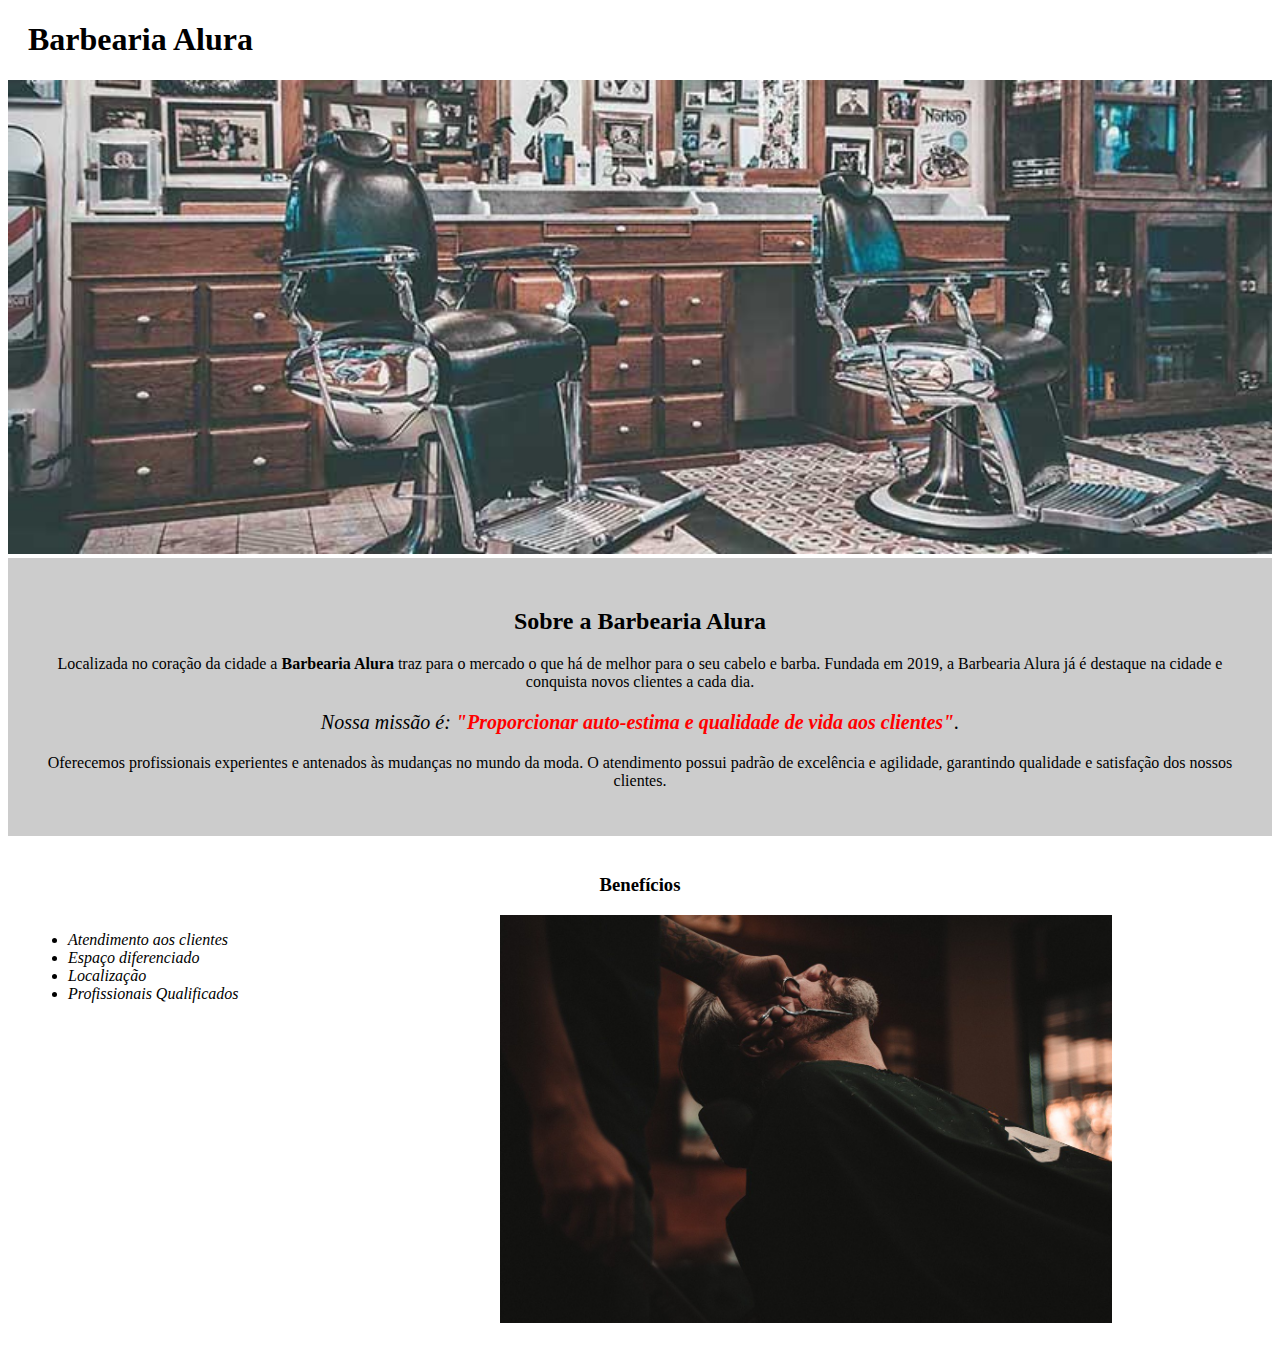
<file: index.html>
<!DOCTYPE html>
<html lang="pt-br">
    <head>
    	<meta charset="UTF-8">
    	<title>Barbearia Alura</title>
    	<link rel="stylesheet" href="style-home.css">
    </head>

    <body>
    	<header>
    		<h1 class="titulo-principal">Barbearia Alura</h1>
    	</header>
        <img id="banner" src="banner.jpg">
        <div class="principal">
	    	<h2 class="titulo-centralizado">Sobre a Barbearia Alura</h2>

	        <p>Localizada no coração da cidade a <strong>Barbearia Alura</strong> traz para o mercado o que há de melhor para o seu
	        cabelo e barba. Fundada em 2019, a Barbearia Alura já é destaque na cidade e conquista
	        novos clientes a cada dia.</p>

	        <p id="missao"><em>Nossa missão é: <strong>"Proporcionar auto-estima e qualidade de vida aos
	        clientes"</strong>.</em></p>

	        <p>Oferecemos profissionais experientes e antenados às mudanças no mundo da moda. O atendimento possui padrão de
	        excelência e agilidade, garantindo qualidade e satisfação dos nossos clientes.</p>
	    </div>

        <div class="beneficios">
	        <h3 class="titulo-centralizado">Benefícios</h3>

	        <ul>
	        	<li class="itens">Atendimento aos clientes</li>
	            <li class="itens">Espaço diferenciado</li>
	            <li class="itens">Localização</li>
	            <li class="itens">Profissionais Qualificados</li>
	        </ul>

	        <img src="beneficios.jpg" class="imagembeneficios">
	    </div>
    </body>
</html>
</file>
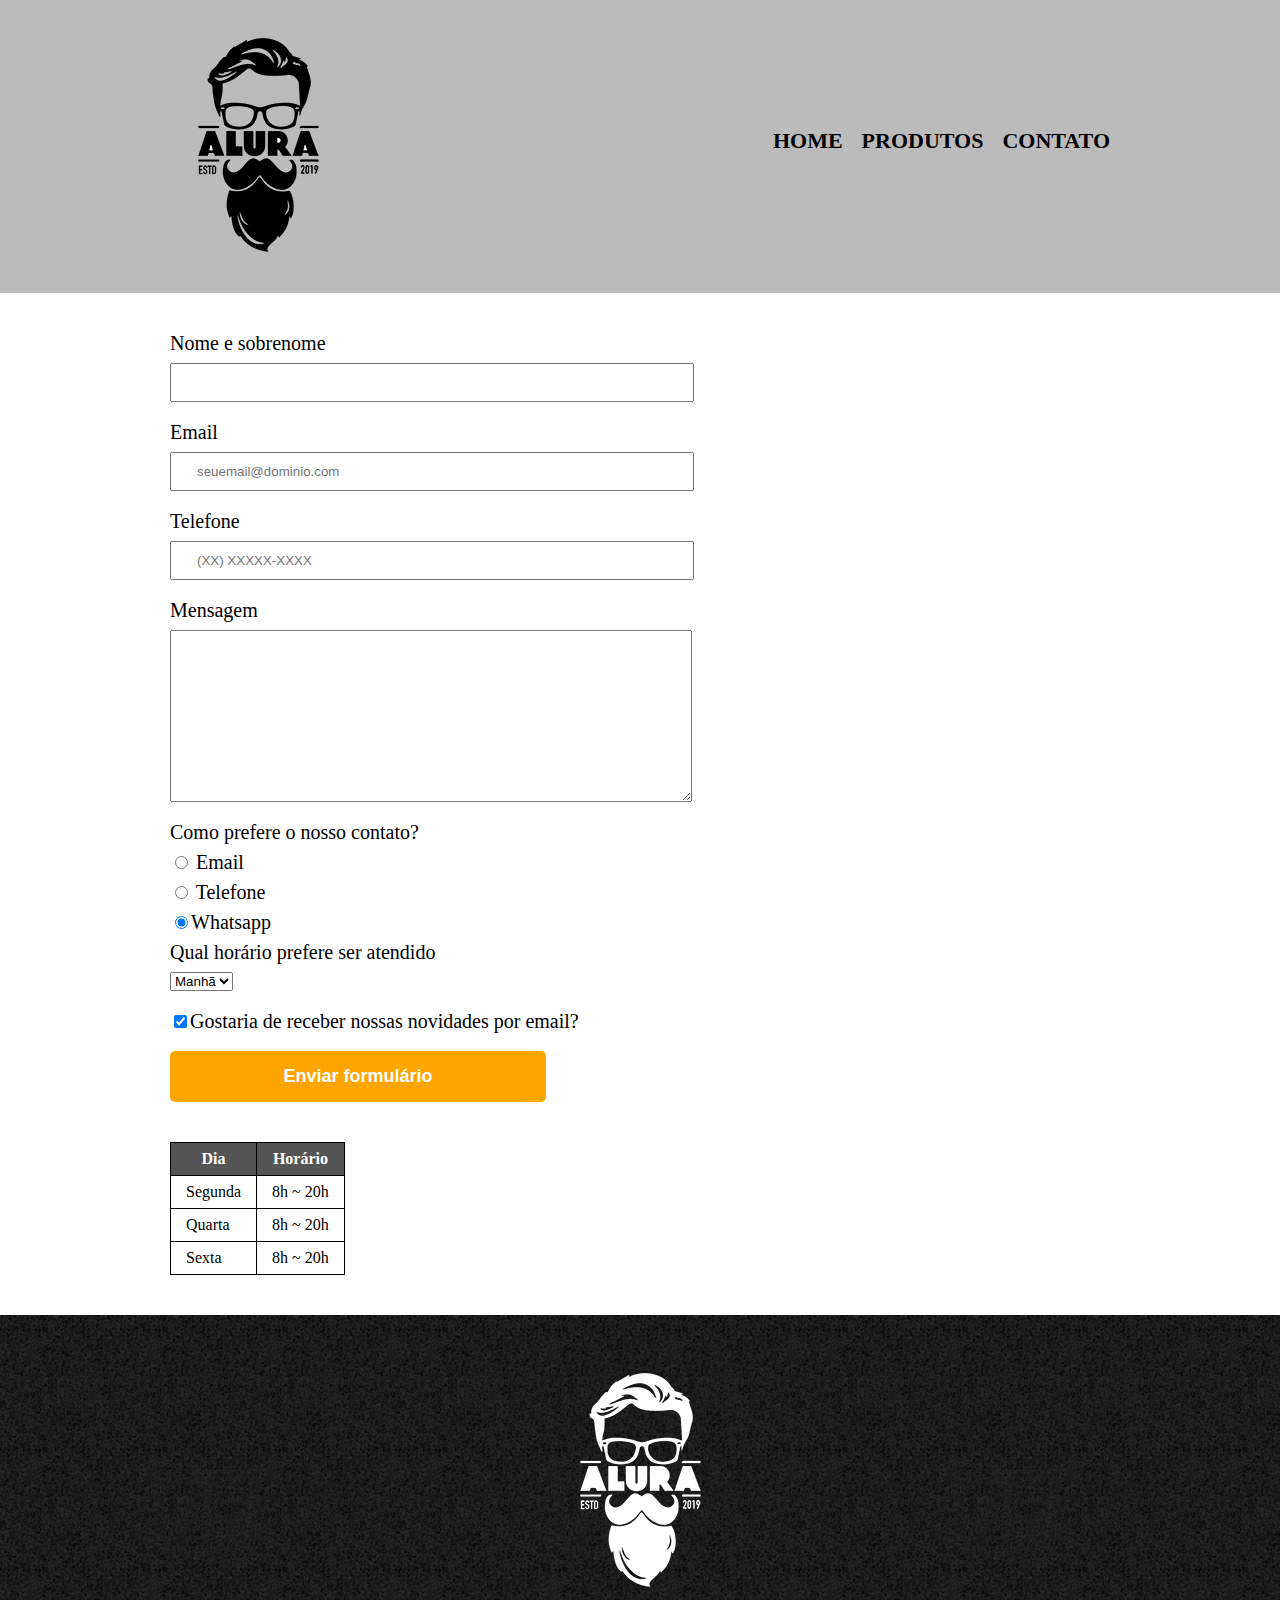
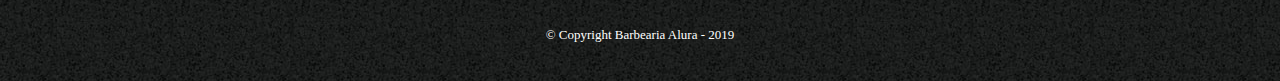
<file: contato.html>
<!DOCTYPE html>
<html>
    <head>
    	<meta charset="UTF-8">
    	<title>Contato - Barbearia Alura</title>

    	<link rel="stylesheet" href="reset.css">
    	<Link rel="stylesheet" href="style.css">
    </head>
    <body>
        <header>
        	<div class="caixa">
	        	<h1><img src="logo.png" alt="Logo da Barbearia Alura"></h1>

	        	<nav>
	        		<ul>
	        			<li><a href="index.html">Home</a></li>
	        			<li><a href="produtos.html">Produtos</a></li>
	        			<li><a href="Contato.html">Contato</a></li>
	        		</ul>
	        	</nav>
	        </div>	
        </header>

        <main>
            <form>
                <label for="nomesobrenome">Nome e sobrenome</label>
                <input type="text" id="nomesobrenome" class="input-padrao" required>

                <label for="email">Email</label>
                <input type="text" id="email" class="input-padrao" required placeholder="seuemail@dominio.com">

                <label for="telefone">Telefone</label>
                <input type="text" id="telefone" class="input-padrao" required placeholder="(XX) XXXXX-XXXX">

                <label for="mensagem">Mensagem</label>
                <textarea cols="30" rows="10" id="mensagem" class="input-padrao" required=""></textarea>

                <fieldset>
                    <legend>Como prefere o nosso contato?</legend>
                    <label for="radio-email"><input type="radio" name="contato" value="email" id="radio-email"> Email</label>
                    
                    <label for="radio-telefone"> <input type="radio" name="contato" value="telefone" id="radio-telefone"> Telefone</label>
                   
                    <label for="radio-whatsapp"><input type="radio" name="contato" value="whatsapp" id="radio-whatsapp" checked >Whatsapp</label>   
                </fieldset>

                <fieldset>
                    <legend>Qual horário prefere ser atendido</legend>
                    <select>
                        <option>Manhã</option>
                        <option>Tarde</option>
                        <option>Noite</option>
                    </select>
                </fieldset>

                <label class="checkbox"><input type="checkbox" checked >Gostaria de receber nossas novidades por email?</label>

                <input type="submit" value="Enviar formulário" class="enviar">
            </form> 

            <table>
                <thead>
                    <tr>
                        <th>Dia</th>
                        <th>Horário</th>
                    </tr>
                </thead>
                <tbody>
                    <tr>
                        <td>Segunda</td>
                        <td>8h ~ 20h</td>
                    </tr>

                    <tr>
                        <td>Quarta</td>
                        <td>8h ~ 20h</td>
                    </tr>

                    <tr>
                        <td>Sexta</td>
                        <td>8h ~ 20h</td>
                    </tr>
                </tbody>
            </table>

        </main>

        <footer>
            <img src="logo-branco.png" alt="Logo da Barbearia Alura">
            <p class="copyright">&copy; Copyright Barbearia Alura - 2019
        </footer>
    </body>
</html>
</file>
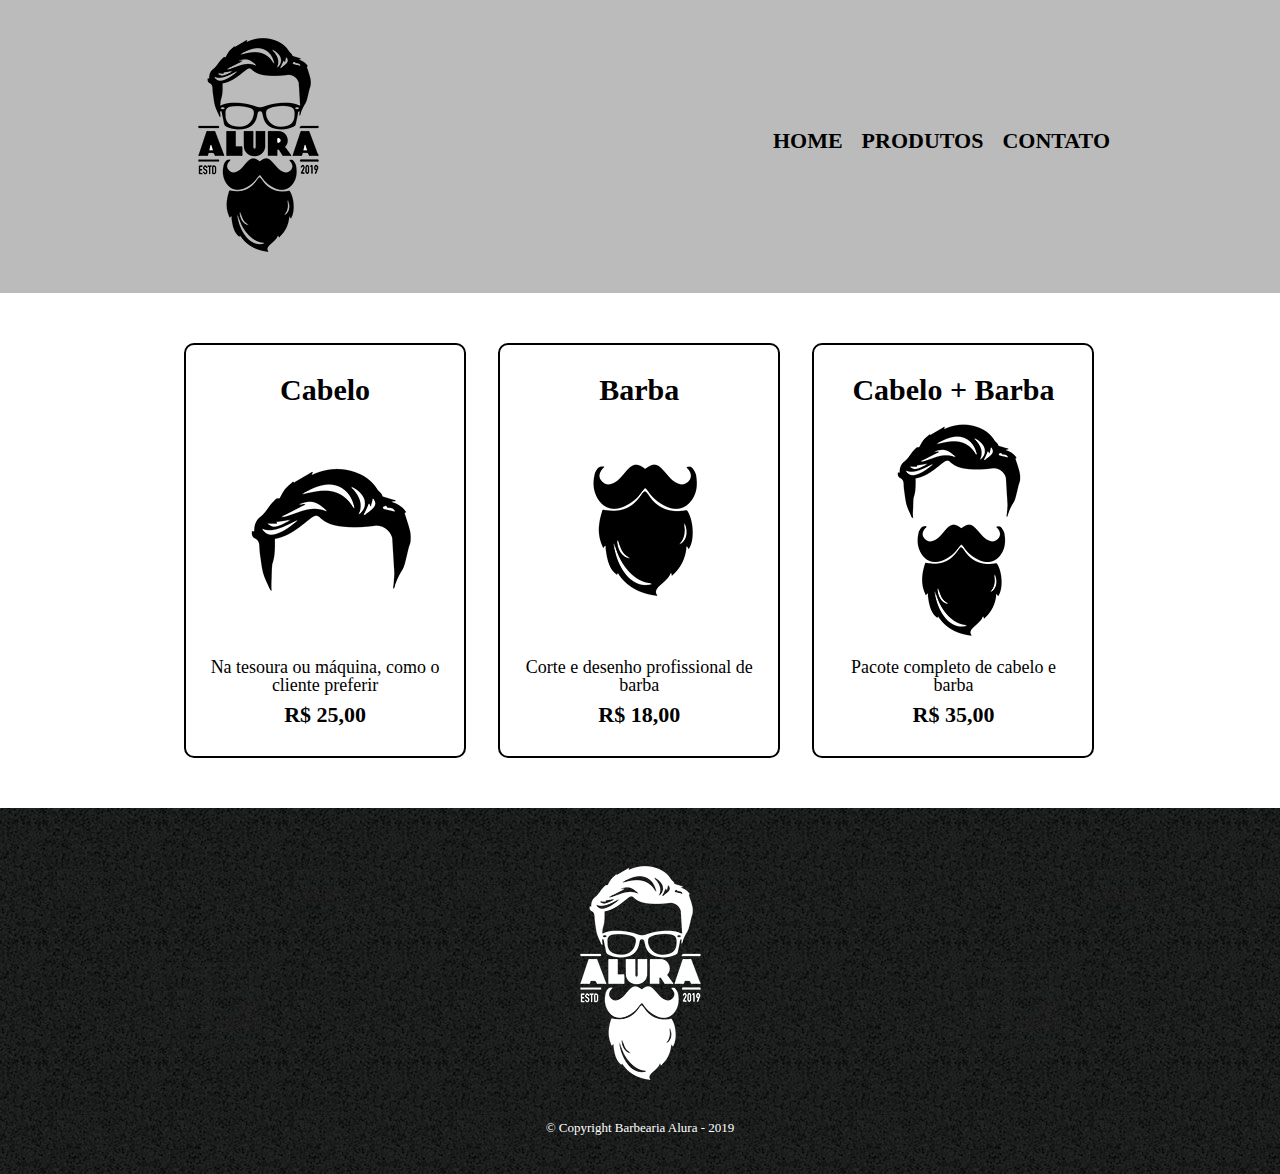
<file: produtos.html>
<!DOCTYPE html>
<html>
    <head>
    	<meta charset="UTF-8">
    	<title>Produtos - Barbearia Alura</title>

    	<link rel="stylesheet" href="reset.css">
    	<Link rel="stylesheet" href="style.css">
    </head>
    <body>
        <header>
        	<div class="caixa">
	        	<h1><img src="logo.png"></h1>

	        	<nav>
	        		<ul>
	        			<li><a href="index.html">Home</a></li>
	        			<li><a href="produtos.html">Produtos</a></li>
	        			<li><a href="Contato.html">Contato</a></li>
	        		</ul>
	        	</nav>
	        </div>	
        </header>


        <main>
        	<ul class="produtos">
        	    <li>
        	    	<h2>Cabelo</h2>
        	    	<img src="cabelo.jpg">
        	    	<p class="produto-descricao">Na tesoura ou máquina, como o cliente preferir</p>
        	    	<p class="produto-preco">R$ 25,00</p>
        	    </li>
        	    <li>
        	    	<h2>Barba</h2>
        	    	<img src="barba.jpg">
                    <p class="produto-descricao">Corte e desenho profissional de barba</p>
                    <p class="produto-preco">R$ 18,00</p>
        	    </li>               
        	    <li>
        	    	<h2>Cabelo + Barba</h2>
        	    	<img src="cabelo+barba.jpg">
                    <p class="produto-descricao">Pacote completo de cabelo e barba</p>
                    <p class="produto-preco">R$ 35,00</p>
        	    </li>
           </ul>
        </main>

        <footer>
        	<img src="logo-branco.png">
        	<p class="copyright">&copy; Copyright Barbearia Alura - 2019
        </footer>
    </body>
</html>
</file>
<file: style-home.css>
body{
	
}

#banner {
	width: 100%;
}

.principal {
	background: #CCCCCC;
	padding: 30px;
}

.titulo-principal {
	padding-left: 20px;
}

.titulo-centralizado {
	text-align: center;
}

p {
   	text-align: center;
}

#missao {
	font-size: 20px;
}

em strong{
	color: #ff0000;
}

.itens {
	font-style: italic;
}

.beneficios {
	background: #ffffff;
	padding: 20px;
}

ul{
	display: inline-block;
	vertical-align: top;
	width: 20%;
	margin-right: 15%;
}

.imagembeneficios {
	width: 50%;
}
</file>
<file: style.css>
header {
	background: #BBBBBB;
	padding: 20px 0;
}

.caixa {
	position: relative;
	width: 940px ;
	margin: 0 auto;
}

nav {
	position: absolute;
	top: 110px;
	right: 0;
}

nav li {
	display: inline;
	margin: 0 0 0 15px;
}

nav a {
	text-transform: uppercase;
	color: #000000;
	font-weight: bold;
	font-size: 22px;
	text-decoration: none;
}

nav a:hover {
	color: #C78C19;
	text-decoration: underline;
}

.produtos {
	width: 940px;
	margin: 0 auto;
	padding: 50px 0;
}

.produtos li {
	display: inline-block;
	text-align: center;
	width: 30%;
	vertical-align: top;
	margin: 0 1.5%;
	padding: 30px 20px;
	box-sizing: border-box;
	border: 2px solid #000000;
	border-radius: 10px;
}

.produtos li:hover {
	border-color: #C78C19;
}

.produtos li:active {
	border-color: #088C19;

}

.produtos li:hover h2 {
	font-size: 34px;
}

.produtos h2 {
	font-size: 30px;
	font-weight: bold;
}

.produto-descricao {
	font-size: 18px;
}

.produto-preco {
	font-size: 22px;
	font-weight: bold;
	margin-top: 10px;
}

footer {
	text-align: center;
	background: url("bg.jpg");
	padding: 40px 0;
}

.copyright {
	color: #FFFFFF;
	font-size: 13px;
	margin: 20px 0 0;
}

main {
	width: 940px;
	margin: 0 auto;
}

form{
	margin: 40px 0;
}

form label, form legend {
	display: block;
	font-size: 20px;
	margin: 0 0 10px;
}

.input-padrao {
	display: block;
	margin: 0 0 20px;
	padding: 10px 25px;
	width: 50%;
}

.checkbox {
	margin: 20px 0 ;
}

.enviar {
	width: 40%;
	padding: 15px 0;
	background: orange;
	color: white;
	font-weight: bold;
	font-size: 18px;
	border: none;
	border-radius: 5px;
	transition: 1s all;
	cursor: pointer;
}

.enviar:hover {
	background: darkorange;
	transform: 
	scale(1.2);
}

table {
	margin: 20px 0 40px;
}
thead {
	background: #555555;
	color: white;
	font-weight: bold;
}

td, th {
	border: 1px solid #000000;
	padding: 8px 15px 
}
</file>
